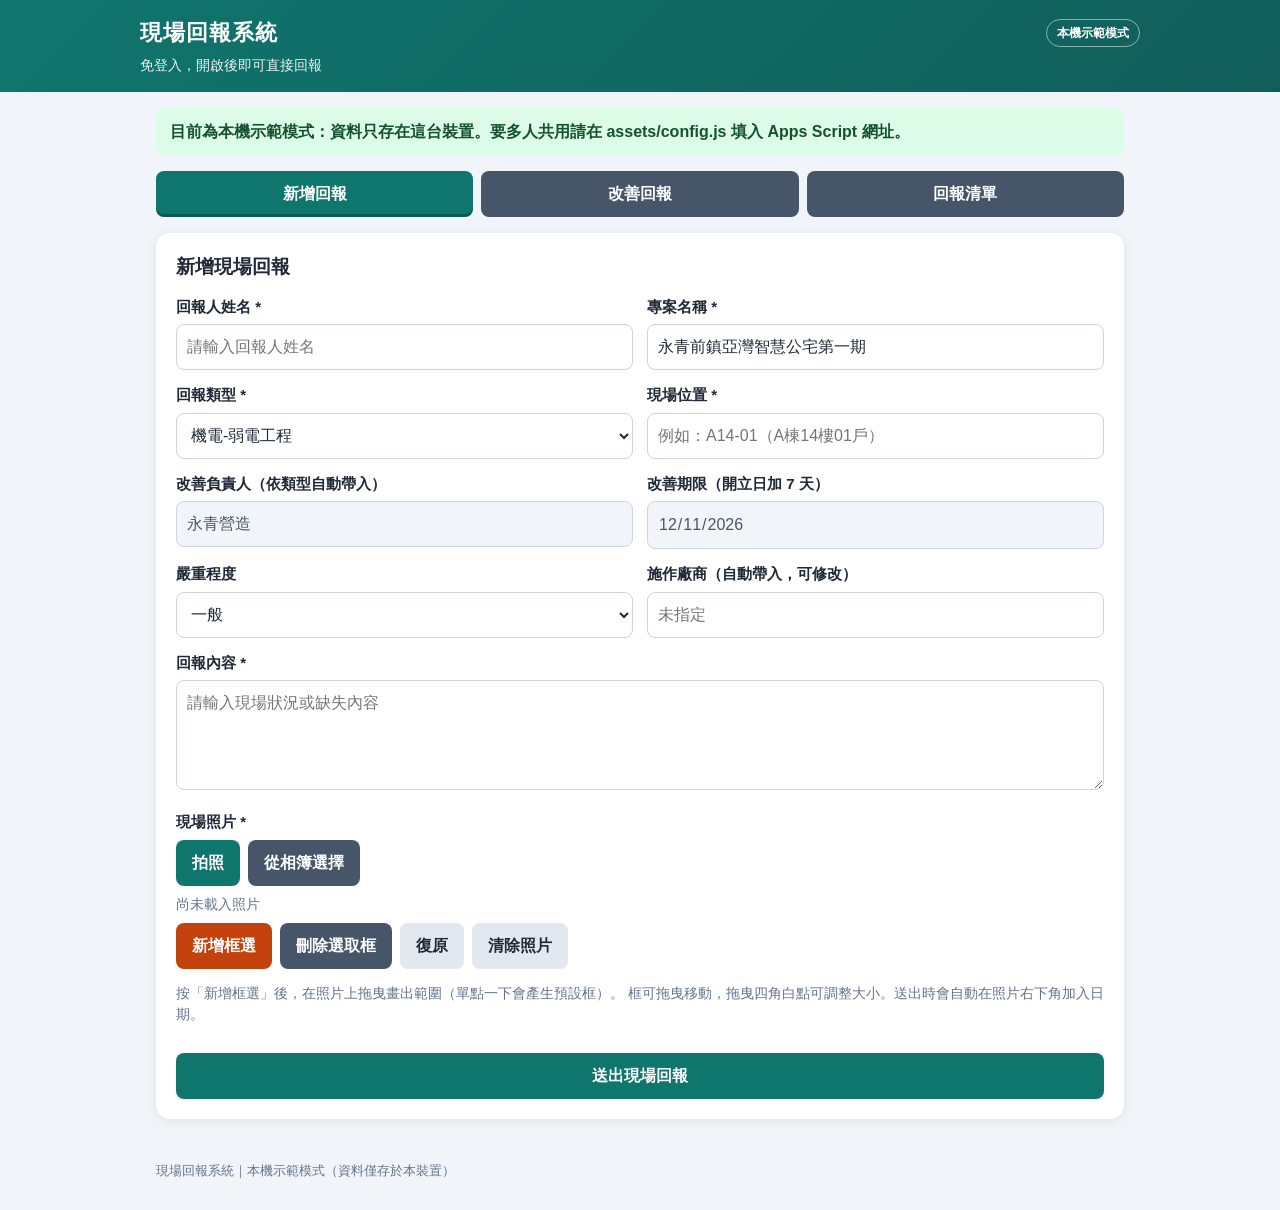
<file: index.html>
<!DOCTYPE html>
<html lang="zh-Hant">
<head>
  <meta charset="UTF-8">
  <meta name="viewport" content="width=device-width, initial-scale=1">
  <meta name="theme-color" content="#0f766e">
  <meta name="description" content="工地現場缺失回報與改善追蹤系統：免登入拍照回報、框選標示、改善回報、驗收與 PDF 報告。">
  <title>現場回報系統</title>
  <link rel="stylesheet" href="assets/styles.css">
</head>

<body>
  <header>
    <div class="bar">
      <h1 id="systemName">現場回報系統</h1>
      <span class="mode-tag" id="modeTag">模式載入中</span>
    </div>
    <p id="userInfo">免登入，開啟後即可直接回報</p>
  </header>

  <main>
    <div id="message" class="message info hidden" role="status" aria-live="polite"></div>

    <nav class="nav">
      <button type="button" data-page="createPage">新增回報</button>
      <button type="button" data-page="improvementPage">改善回報</button>
      <button type="button" data-page="listPage">回報清單</button>
    </nav>

    <!-- ===================== 新增回報 ===================== -->
    <section id="createPage" class="card page">
      <h2>新增現場回報</h2>

      <form id="reportForm" novalidate>
        <div class="grid">
          <div>
            <label for="reporterName">回報人姓名 *</label>
            <input id="reporterName" maxlength="50" placeholder="請輸入回報人姓名" autocomplete="name" required>
          </div>

          <div>
            <label for="project">專案名稱 *</label>
            <input id="project" maxlength="100" required>
          </div>

          <div>
            <label for="category">回報類型 *</label>
            <select id="category" required></select>
          </div>

          <div>
            <label for="location">現場位置 *</label>
            <input id="location" maxlength="150" placeholder="例如：A14-01（A棟14樓01戶）" required>
          </div>

          <div>
            <label for="owner">改善負責人（依類型自動帶入）</label>
            <input id="owner" maxlength="100" readonly>
          </div>

          <div>
            <label for="dueDate">改善期限（開立日加 <span id="dueDaysText">7</span> 天）</label>
            <input id="dueDate" type="date" readonly>
          </div>

          <div>
            <label for="severity">嚴重程度</label>
            <select id="severity"></select>
          </div>

          <div>
            <label for="vendor">施作廠商（自動帶入，可修改）</label>
            <input id="vendor" maxlength="100" placeholder="未指定">
          </div>

          <div class="full">
            <label for="description">回報內容 *</label>
            <textarea id="description" maxlength="2000" placeholder="請輸入現場狀況或缺失內容" required></textarea>
          </div>

          <div class="full">
            <span class="photo-label">現場照片 *</span>

            <input id="beforeCamera" class="hidden" type="file" accept="image/*" capture="environment">
            <input id="beforeFile" class="hidden" type="file" accept="image/*">

            <div class="photo-pick">
              <button type="button" data-click="beforeCamera">拍照</button>
              <button type="button" class="secondary" data-click="beforeFile">從相簿選擇</button>
            </div>

            <p id="beforeStatus" class="photo-status">尚未載入照片</p>
            <canvas id="beforeCanvas" class="hidden"></canvas>

            <div class="photo-tools">
              <button type="button" class="warning" data-frame="before">新增框選</button>
              <button type="button" class="secondary" data-delframe="before">刪除選取框</button>
              <button type="button" class="light" data-undo="before">復原</button>
              <button type="button" class="light" data-clear="before">清除照片</button>
            </div>

            <p class="muted">
              按「新增框選」後，在照片上拖曳畫出範圍（單點一下會產生預設框）。
              框可拖曳移動，拖曳四角白點可調整大小。送出時會自動在照片右下角加入日期。
            </p>
          </div>

          <div class="full">
            <button id="submitReportButton" type="submit">送出現場回報</button>
          </div>
        </div>
      </form>
    </section>

    <!-- ===================== 改善回報 ===================== -->
    <section id="improvementPage" class="card page hidden">
      <h2>改善完成回報</h2>

      <form id="improvementForm" novalidate>
        <div class="grid">
          <div>
            <label for="improvementReporterName">改善回報人姓名 *</label>
            <input id="improvementReporterName" maxlength="50" placeholder="請輸入改善回報人姓名" autocomplete="name" required>
          </div>

          <div>
            <label for="improvementReportId">選擇待改善項目 *</label>
            <select id="improvementReportId" required></select>
          </div>

          <div class="full">
            <div id="improvementDetail" class="detail-box hidden"></div>
          </div>

          <div class="full">
            <label for="improvementNote">改善說明 *</label>
            <textarea id="improvementNote" maxlength="2000" placeholder="請說明改善方式及處理結果" required></textarea>
          </div>

          <div class="full">
            <span class="photo-label">改善後照片 *</span>

            <input id="afterCamera" class="hidden" type="file" accept="image/*" capture="environment">
            <input id="afterFile" class="hidden" type="file" accept="image/*">

            <div class="photo-pick">
              <button type="button" data-click="afterCamera">拍照</button>
              <button type="button" class="secondary" data-click="afterFile">從相簿選擇</button>
            </div>

            <p id="afterStatus" class="photo-status">尚未載入照片</p>
            <canvas id="afterCanvas" class="hidden"></canvas>

            <div class="photo-tools">
              <button type="button" class="warning" data-frame="after">新增框選</button>
              <button type="button" class="secondary" data-delframe="after">刪除選取框</button>
              <button type="button" class="light" data-undo="after">復原</button>
              <button type="button" class="light" data-clear="after">清除照片</button>
            </div>

            <p class="muted">按「新增框選」後，在照片上拖曳畫出範圍。框可拖曳移動，拖曳四角白點可調整大小。</p>
          </div>

          <div class="full">
            <button id="submitImprovementButton" type="submit">送出改善回報</button>
          </div>
        </div>
      </form>
    </section>

    <!-- ===================== 回報清單 ===================== -->
    <section id="listPage" class="card page hidden">
      <div class="actions">
        <h2 style="flex: 1">回報清單</h2>
        <button type="button" class="secondary" id="refreshButton">重新整理</button>
        <button type="button" id="exportListButton">匯出清單 PDF</button>
      </div>

      <div class="stats" id="stats"></div>

      <div class="filters">
        <select id="filterStatus">
          <option value="">全部狀態</option>
          <option value="待改善">待改善</option>
          <option value="已改善">已改善</option>
          <option value="已驗收">已驗收</option>
        </select>
        <select id="filterGroup">
          <option value="">全部類型</option>
        </select>
        <input id="filterKeyword" type="search" placeholder="搜尋位置／內容／編號／回報人">
      </div>

      <div id="reportList">讀取中……</div>
    </section>
  </main>

  <footer>
    <span id="footerInfo">現場回報系統</span>
  </footer>

  <script src="assets/vendor/html2canvas.min.js"></script>
  <script src="assets/vendor/jspdf.umd.min.js"></script>
  <script src="assets/config.js"></script>
  <script src="assets/app.js"></script>
</body>
</html>
</file>
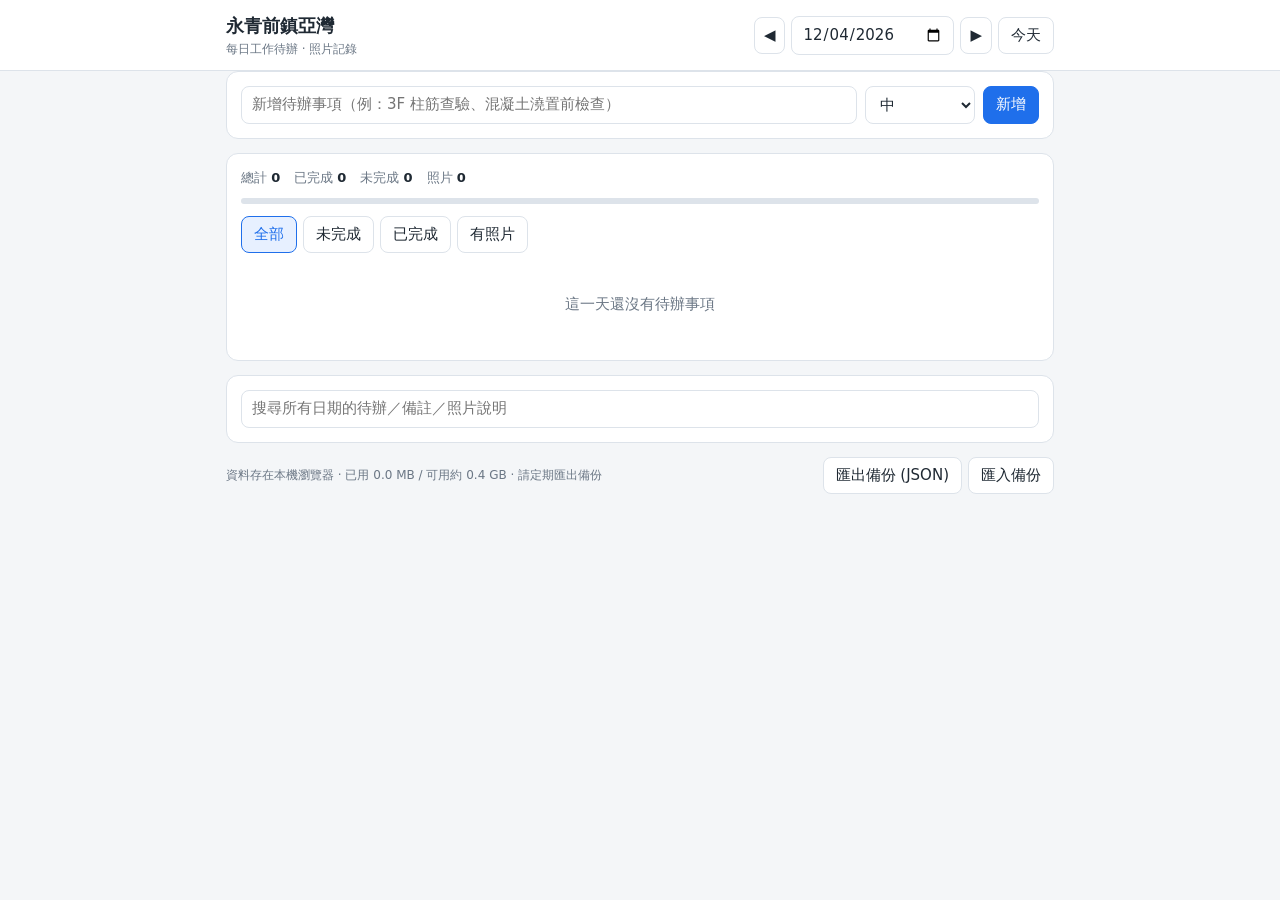
<file: 永青前鎮亞灣/index.html>
<!doctype html>
<html lang="zh-Hant">
<head>
<meta charset="utf-8">
<meta name="viewport" content="width=device-width, initial-scale=1">
<title>永青前鎮亞灣｜每日工作待辦</title>
<style>
  :root {
    --bg: #f4f6f8; --card: #ffffff; --text: #1f2933; --muted: #6b7785;
    --line: #dde3ea; --accent: #1f6feb; --accent-weak: #e7f0ff;
    --high: #d64545; --mid: #d98a1c; --low: #3c8d5a; --done: #9aa5b1;
  }
  @media (prefers-color-scheme: dark) {
    :root {
      --bg: #12161b; --card: #1b2128; --text: #e6e9ed; --muted: #95a0ad;
      --line: #2c343e; --accent: #58a6ff; --accent-weak: #1c2b40;
      --high: #f07171; --mid: #f0b257; --low: #6cc28a; --done: #5c6773;
    }
  }
  * { box-sizing: border-box; }
  body { margin: 0; background: var(--bg); color: var(--text);
    font: 15px/1.55 system-ui, -apple-system, "Segoe UI", "Noto Sans TC", "Microsoft JhengHei", sans-serif; }
  header { background: var(--card); border-bottom: 1px solid var(--line); position: sticky; top: 0; z-index: 5; }
  .wrap { max-width: 860px; margin: 0 auto; padding: 0 16px; }
  .top { display: flex; align-items: center; gap: 12px; padding: 12px 16px; flex-wrap: wrap; }
  h1 { font-size: 18px; margin: 0; flex: 1; min-width: 180px; }
  h1 small { display: block; font-size: 12px; color: var(--muted); font-weight: 400; }
  .datebar { display: flex; gap: 6px; align-items: center; }
  button, input, select, textarea { font: inherit; color: inherit; }
  button { border: 1px solid var(--line); background: var(--card); padding: 6px 12px; border-radius: 8px; cursor: pointer; }
  button:hover { border-color: var(--accent); }
  button.primary { background: var(--accent); color: #fff; border-color: var(--accent); }
  button.danger { color: var(--high); }
  button.icon { padding: 6px 9px; }
  input[type=date], input[type=text], input[type=search], select, textarea {
    border: 1px solid var(--line); background: var(--card); border-radius: 8px; padding: 6px 10px; }
  textarea { width: 100%; resize: vertical; min-height: 60px; }
  main { padding: 16px 0 60px; }
  .card { background: var(--card); border: 1px solid var(--line); border-radius: 12px; padding: 14px; margin-bottom: 14px; }
  .add-row { display: grid; grid-template-columns: 1fr 110px auto; gap: 8px; }
  @media (max-width: 560px) { .add-row { grid-template-columns: 1fr 1fr; } .add-row input[type=text] { grid-column: 1 / -1; } }
  .stats { display: flex; gap: 14px; font-size: 13px; color: var(--muted); margin: 0 0 10px; flex-wrap: wrap; }
  .stats b { color: var(--text); }
  .progress { height: 6px; background: var(--line); border-radius: 3px; overflow: hidden; margin-bottom: 12px; }
  .progress > div { height: 100%; background: var(--low); width: 0; transition: width .3s; }
  .filters { display: flex; gap: 6px; margin-bottom: 10px; flex-wrap: wrap; }
  .filters button.on { background: var(--accent-weak); border-color: var(--accent); color: var(--accent); }
  .todo { border: 1px solid var(--line); border-left: 4px solid var(--mid); border-radius: 10px; padding: 10px 12px; margin-bottom: 10px; }
  .todo.p-high { border-left-color: var(--high); }
  .todo.p-low { border-left-color: var(--low); }
  .todo.done { opacity: .65; }
  .todo.done .title { text-decoration: line-through; color: var(--done); }
  .todo-head { display: flex; align-items: flex-start; gap: 10px; }
  .todo-head input[type=checkbox] { width: 20px; height: 20px; margin-top: 2px; flex: none; accent-color: var(--low); }
  .title { flex: 1; word-break: break-word; font-weight: 500; }
  .meta { font-size: 12px; color: var(--muted); }
  .tag { display: inline-block; font-size: 11px; padding: 0 6px; border-radius: 4px; border: 1px solid currentColor; margin-right: 4px; }
  .tag.high { color: var(--high); } .tag.mid { color: var(--mid); } .tag.low { color: var(--low); }
  .actions { display: flex; gap: 4px; flex: none; }
  .note { margin: 8px 0 0 30px; white-space: pre-wrap; font-size: 14px; color: var(--muted); }
  .photos { display: grid; grid-template-columns: repeat(auto-fill, minmax(150px, 1fr)); gap: 10px; margin: 10px 0 0 30px; }
  @media (max-width: 560px) { .note, .photos { margin-left: 0; } }
  .photo { border: 1px solid var(--line); border-radius: 8px; overflow: hidden; background: var(--bg); display: flex; flex-direction: column; }
  .photo img { width: 100%; aspect-ratio: 4/3; object-fit: cover; cursor: zoom-in; display: block; }
  .photo .cap { padding: 6px 8px; font-size: 13px; flex: 1; white-space: pre-wrap; word-break: break-word; }
  .photo .cap.empty { color: var(--high); font-style: italic; }
  .photo .pbtn { display: flex; border-top: 1px solid var(--line); }
  .photo .pbtn button { flex: 1; border: 0; border-radius: 0; font-size: 12px; padding: 5px; background: transparent; }
  .photo .pbtn button + button { border-left: 1px solid var(--line); }
  .empty-state { text-align: center; color: var(--muted); padding: 30px 0; }
  dialog { border: 1px solid var(--line); border-radius: 12px; background: var(--card); color: var(--text); width: min(560px, calc(100vw - 32px)); padding: 16px; }
  dialog::backdrop { background: rgba(0,0,0,.55); }
  dialog h3 { margin: 0 0 10px; font-size: 16px; }
  dialog .row { margin-bottom: 10px; }
  dialog label { display: block; font-size: 13px; color: var(--muted); margin-bottom: 4px; }
  dialog .btns { display: flex; justify-content: flex-end; gap: 8px; margin-top: 12px; }
  .preview { max-width: 100%; max-height: 50vh; display: block; margin: 0 auto 10px; border-radius: 8px; }
  #viewer { width: min(1000px, calc(100vw - 32px)); }
  #viewer img { max-width: 100%; max-height: 75vh; display: block; margin: 0 auto; border-radius: 8px; }
  #viewer .cap { margin-top: 10px; white-space: pre-wrap; }
  .chips { display: flex; gap: 6px; flex-wrap: wrap; margin-top: 6px; }
  .chips button { font-size: 12px; padding: 2px 8px; border-radius: 12px; }
  .search-results .day { font-size: 13px; font-weight: 600; color: var(--accent); margin: 12px 0 6px; cursor: pointer; }
  .toolbar { display: flex; gap: 6px; flex-wrap: wrap; justify-content: flex-end; }
  .hint { font-size: 12px; color: var(--muted); }
  .carry { background: var(--accent-weak); border-color: var(--accent); }
</style>
</head>
<body>
<header>
  <div class="wrap top">
    <h1>永青前鎮亞灣<small>每日工作待辦 ‧ 照片記錄</small></h1>
    <div class="datebar">
      <button class="icon" id="prevDay" title="前一天">◀</button>
      <input type="date" id="date">
      <button class="icon" id="nextDay" title="後一天">▶</button>
      <button id="today">今天</button>
    </div>
  </div>
</header>

<main class="wrap">
  <div class="card">
    <form class="add-row" id="addForm">
      <input type="text" id="newTitle" placeholder="新增待辦事項（例：3F 柱筋查驗、混凝土澆置前檢查）" required>
      <select id="newPriority" title="優先度">
        <option value="high">高</option>
        <option value="mid" selected>中</option>
        <option value="low">低</option>
      </select>
      <button class="primary" type="submit">新增</button>
    </form>
  </div>

  <div class="card" id="carryCard" hidden>
    <span id="carryText"></span>
    <button id="carryBtn" style="margin-left:8px">帶入今天</button>
  </div>

  <div class="card">
    <div class="stats" id="stats"></div>
    <div class="progress"><div id="bar"></div></div>
    <div class="filters" id="filters">
      <button data-f="all" class="on">全部</button>
      <button data-f="open">未完成</button>
      <button data-f="done">已完成</button>
      <button data-f="photo">有照片</button>
    </div>
    <div id="list"></div>
  </div>

  <div class="card">
    <div style="display:flex;gap:8px;flex-wrap:wrap">
      <input type="search" id="q" placeholder="搜尋所有日期的待辦／備註／照片說明" style="flex:1;min-width:200px">
    </div>
    <div class="search-results" id="results"></div>
  </div>

  <div class="toolbar">
    <span class="hint" id="storageInfo" style="margin-right:auto;align-self:center"></span>
    <button id="exportBtn">匯出備份 (JSON)</button>
    <button id="importBtn">匯入備份</button>
    <input type="file" id="importFile" accept="application/json" hidden>
  </div>
</main>

<!-- 編輯待辦 -->
<dialog id="editDlg">
  <form method="dialog" id="editForm">
    <h3>編輯待辦</h3>
    <div class="row"><label>事項</label><input type="text" id="eTitle" style="width:100%" required></div>
    <div class="row"><label>優先度</label>
      <select id="ePriority"><option value="high">高</option><option value="mid">中</option><option value="low">低</option></select>
    </div>
    <div class="row"><label>備註</label><textarea id="eNote" placeholder="位置、負責人、注意事項…"></textarea></div>
    <div class="btns"><button value="cancel" formnovalidate>取消</button><button class="primary" value="ok">儲存</button></div>
  </form>
</dialog>

<!-- 新增 / 編輯照片說明 -->
<dialog id="photoDlg">
  <form method="dialog" id="photoForm">
    <h3 id="photoDlgTitle">照片用意說明</h3>
    <img class="preview" id="pPreview" alt="">
    <div class="row">
      <label>這張照片要提醒你什麼？</label>
      <textarea id="pCaption" placeholder="例：B1 東側止水帶接頭需補焊，明天會同監造複查"></textarea>
      <div class="chips" id="chips"></div>
    </div>
    <div class="btns"><button value="cancel" formnovalidate>取消</button><button class="primary" value="ok">儲存</button></div>
  </form>
</dialog>

<!-- 看大圖 -->
<dialog id="viewer">
  <img id="vImg" alt="">
  <div class="cap" id="vCap"></div>
  <div class="btns"><button id="vClose">關閉</button></div>
</dialog>

<input type="file" id="photoInput" accept="image/*" multiple hidden>

<script>
'use strict';
/* ===== IndexedDB 儲存層：todos 與 photos 分開存，照片以 Blob 保存 ===== */
const DB_NAME = 'yongqing-qianzhen-todo';
let db;
function openDB() {
  return new Promise((res, rej) => {
    const r = indexedDB.open(DB_NAME, 1);
    r.onupgradeneeded = () => {
      const d = r.result;
      const t = d.createObjectStore('todos', { keyPath: 'id' });
      t.createIndex('date', 'date');
      const p = d.createObjectStore('photos', { keyPath: 'id' });
      p.createIndex('todoId', 'todoId');
    };
    r.onsuccess = () => res(r.result);
    r.onerror = () => rej(r.error);
  });
}
function tx(store, mode, fn) {
  return new Promise((res, rej) => {
    const t = db.transaction(store, mode);
    const out = fn(t.objectStore(store));
    t.oncomplete = () => res(out && 'result' in out ? out.result : undefined);
    t.onerror = () => rej(t.error);
  });
}
const put = (s, v) => tx(s, 'readwrite', st => st.put(v));
const del = (s, k) => tx(s, 'readwrite', st => st.delete(k));
const getAll = (s) => tx(s, 'readonly', st => st.getAll());
const byIndex = (s, idx, v) => tx(s, 'readonly', st => st.index(idx).getAll(v));

/* ===== 工具 ===== */
const $ = s => document.querySelector(s);
const uid = () => Date.now().toString(36) + Math.random().toString(36).slice(2, 8);
const pad = n => String(n).padStart(2, '0');
const parse = s => new Date(s + 'T00:00:00');
const fmt = d => `${d.getFullYear()}-${pad(d.getMonth() + 1)}-${pad(d.getDate())}`;
const esc = s => String(s ?? '').replace(/[&<>"']/g, c => ({ '&': '&amp;', '<': '&lt;', '>': '&gt;', '"': '&quot;', "'": '&#39;' }[c]));
const PRI = { high: '高', mid: '中', low: '低' };
const PRI_ORDER = { high: 0, mid: 1, low: 2 };
const urlCache = new Map();
function blobURL(photo) {
  if (!urlCache.has(photo.id)) urlCache.set(photo.id, URL.createObjectURL(photo.blob));
  return urlCache.get(photo.id);
}

/* 壓縮照片：長邊 1600px、JPEG 0.82，避免手機原圖塞爆瀏覽器空間 */
function compress(file, max = 1600, q = 0.82) {
  return new Promise((res) => {
    const img = new Image();
    const u = URL.createObjectURL(file);
    img.onload = () => {
      const s = Math.min(1, max / Math.max(img.width, img.height));
      const c = document.createElement('canvas');
      c.width = Math.round(img.width * s); c.height = Math.round(img.height * s);
      c.getContext('2d').drawImage(img, 0, 0, c.width, c.height);
      URL.revokeObjectURL(u);
      c.toBlob(b => res(b || file), 'image/jpeg', q);
    };
    img.onerror = () => { URL.revokeObjectURL(u); res(file); };
    img.src = u;
  });
}

/* ===== 狀態 ===== */
let curDate = fmt(new Date());
let filter = 'all';
let todos = [];
let photos = new Map(); // todoId -> photo[]

const CHIPS = ['待改善', '缺失追蹤', '查驗紀錄', '需會同監造', '材料進場', '安全衛生', '工程變更', '請廠商處理'];

async function load() {
  todos = (await byIndex('todos', 'date', curDate))
    .sort((a, b) => (a.done - b.done) || (PRI_ORDER[a.priority] - PRI_ORDER[b.priority]) || (a.created - b.created));
  photos = new Map();
  for (const t of todos) photos.set(t.id, (await byIndex('photos', 'todoId', t.id)).sort((a, b) => a.created - b.created));
  render();
  checkCarry();
  storageInfo();
}

function render() {
  $('#date').value = curDate;
  const total = todos.length, done = todos.filter(t => t.done).length;
  const nPhoto = [...photos.values()].reduce((a, p) => a + p.length, 0);
  const noCap = [...photos.values()].flat().filter(p => !p.caption.trim()).length;
  $('#stats').innerHTML = `<span>總計 <b>${total}</b></span><span>已完成 <b>${done}</b></span>
    <span>未完成 <b>${total - done}</b></span><span>照片 <b>${nPhoto}</b></span>
    ${noCap ? `<span style="color:var(--high)">⚠ ${noCap} 張照片尚未填寫用意</span>` : ''}`;
  $('#bar').style.width = total ? (done / total * 100) + '%' : '0%';

  const list = todos.filter(t =>
    filter === 'all' || (filter === 'open' && !t.done) || (filter === 'done' && t.done) ||
    (filter === 'photo' && photos.get(t.id)?.length));
  if (!list.length) {
    $('#list').innerHTML = `<div class="empty-state">${total ? '此篩選條件下沒有項目' : '這一天還沒有待辦事項'}</div>`;
    return;
  }
  $('#list').innerHTML = list.map(t => {
    const ps = photos.get(t.id) || [];
    return `<div class="todo p-${t.priority} ${t.done ? 'done' : ''}" data-id="${t.id}">
      <div class="todo-head">
        <input type="checkbox" data-act="toggle" ${t.done ? 'checked' : ''} title="完成">
        <div class="title">${esc(t.title)}
          <div class="meta"><span class="tag ${t.priority}">${PRI[t.priority]}</span>${t.doneAt ? '完成於 ' + new Date(t.doneAt).toLocaleTimeString('zh-TW', { hour: '2-digit', minute: '2-digit' }) : ''}</div>
        </div>
        <div class="actions">
          <button class="icon" data-act="photo" title="附加照片">📷</button>
          <button class="icon" data-act="edit" title="編輯">✏️</button>
          <button class="icon danger" data-act="delete" title="刪除">🗑</button>
        </div>
      </div>
      ${t.note ? `<div class="note">${esc(t.note)}</div>` : ''}
      ${ps.length ? `<div class="photos">${ps.map(p => `
        <div class="photo" data-pid="${p.id}">
          <img src="${blobURL(p)}" data-act="view" alt="">
          <div class="cap ${p.caption.trim() ? '' : 'empty'}">${p.caption.trim() ? esc(p.caption) : '尚未說明此照片用意'}</div>
          <div class="pbtn"><button data-act="pedit">編輯說明</button><button data-act="pdel" class="danger">刪除</button></div>
        </div>`).join('')}</div>` : ''}
    </div>`;
  }).join('');
}

/* 前一天未完成的事項提示帶入 */
async function checkCarry() {
  const d = parse(curDate); d.setDate(d.getDate() - 1);
  const prev = (await byIndex('todos', 'date', fmt(d))).filter(t => !t.done && !t.carriedTo);
  const card = $('#carryCard');
  if (!prev.length) { card.hidden = true; return; }
  card.hidden = false; card.classList.add('carry');
  $('#carryText').textContent = `前一天 (${fmt(d)}) 有 ${prev.length} 項未完成。`;
  $('#carryBtn').onclick = async () => {
    for (const t of prev) {
      const nt = { ...t, id: uid(), date: curDate, created: Date.now(), done: false, doneAt: null, carriedTo: null,
        note: (t.note ? t.note + '\n' : '') + `（延續自 ${t.date}）` };
      await put('todos', nt);
      for (const p of await byIndex('photos', 'todoId', t.id)) await put('photos', { ...p, id: uid(), todoId: nt.id });
      await put('todos', { ...t, carriedTo: curDate });
    }
    load();
  };
}

async function storageInfo() {
  if (navigator.storage?.estimate) {
    const { usage, quota } = await navigator.storage.estimate();
    $('#storageInfo').textContent = `資料存在本機瀏覽器 ‧ 已用 ${(usage / 1048576).toFixed(1)} MB / 可用約 ${(quota / 1048576 / 1024).toFixed(1)} GB ‧ 請定期匯出備份`;
  }
}

/* ===== 事件 ===== */
$('#addForm').onsubmit = async e => {
  e.preventDefault();
  const title = $('#newTitle').value.trim();
  if (!title) return;
  await put('todos', { id: uid(), date: curDate, title, priority: $('#newPriority').value, note: '', done: false, doneAt: null, created: Date.now() });
  $('#newTitle').value = '';
  load();
};

function setDate(d) { curDate = d; load(); }
$('#date').onchange = e => e.target.value && setDate(e.target.value);
$('#today').onclick = () => setDate(fmt(new Date()));
$('#prevDay').onclick = () => { const d = parse(curDate); d.setDate(d.getDate() - 1); setDate(fmt(d)); };
$('#nextDay').onclick = () => { const d = parse(curDate); d.setDate(d.getDate() + 1); setDate(fmt(d)); };

$('#filters').onclick = e => {
  const b = e.target.closest('button'); if (!b) return;
  filter = b.dataset.f;
  document.querySelectorAll('#filters button').forEach(x => x.classList.toggle('on', x === b));
  render();
};

let photoTarget = null;
$('#list').addEventListener('click', async e => {
  const el = e.target.closest('[data-act]'); if (!el) return;
  const id = el.closest('.todo').dataset.id;
  const t = todos.find(x => x.id === id);
  const pid = el.closest('.photo')?.dataset.pid;
  const p = pid && photos.get(id).find(x => x.id === pid);
  switch (el.dataset.act) {
    case 'toggle':
      t.done = el.checked; t.doneAt = t.done ? Date.now() : null;
      await put('todos', t); load(); break;
    case 'edit': editTodo(t); break;
    case 'delete':
      if (!confirm(`確定刪除「${t.title}」及其照片？`)) return;
      for (const ph of photos.get(id)) await del('photos', ph.id);
      await del('todos', id); load(); break;
    case 'photo': photoTarget = id; $('#photoInput').value = ''; $('#photoInput').click(); break;
    case 'view':
      $('#vImg').src = blobURL(p);
      $('#vCap').textContent = p.caption || '（尚未說明此照片用意）';
      $('#viewer').showModal(); break;
    case 'pedit': {
      const cap = await askCaption(blobURL(p), p.caption, '編輯照片用意');
      if (cap !== null) { p.caption = cap; await put('photos', p); load(); }
      break;
    }
    case 'pdel':
      if (!confirm('確定刪除這張照片？')) return;
      await del('photos', pid); load(); break;
  }
});

function editTodo(t) {
  $('#eTitle').value = t.title; $('#ePriority').value = t.priority; $('#eNote').value = t.note || '';
  const dlg = $('#editDlg');
  dlg.onclose = async () => {
    if (dlg.returnValue !== 'ok') return;
    t.title = $('#eTitle').value.trim() || t.title; t.priority = $('#ePriority').value; t.note = $('#eNote').value.trim();
    await put('todos', t); load();
  };
  dlg.returnValue = ''; dlg.showModal();
}

/* 照片說明對話框：回傳文字，取消回傳 null */
function askCaption(src, initial = '', title = '照片用意說明') {
  return new Promise(res => {
    $('#photoDlgTitle').textContent = title;
    $('#pPreview').src = src; $('#pCaption').value = initial;
    const dlg = $('#photoDlg');
    dlg.onclose = () => res(dlg.returnValue === 'ok' ? $('#pCaption').value.trim() : null);
    dlg.returnValue = ''; dlg.showModal(); $('#pCaption').focus();
  });
}
$('#chips').innerHTML = CHIPS.map(c => `<button type="button">${c}</button>`).join('');
$('#chips').onclick = e => {
  if (e.target.tagName !== 'BUTTON') return;
  const ta = $('#pCaption');
  ta.value = `【${e.target.textContent}】` + ta.value; ta.focus();
};

$('#photoInput').onchange = async e => {
  const files = [...e.target.files]; if (!files.length || !photoTarget) return;
  for (const f of files) {
    const blob = await compress(f);
    const tmp = URL.createObjectURL(blob);
    const cap = await askCaption(tmp, '', `照片用意說明（${files.indexOf(f) + 1}/${files.length}）`);
    URL.revokeObjectURL(tmp);
    if (cap === null) continue; // 取消＝不加入這張
    await put('photos', { id: uid(), todoId: photoTarget, blob, caption: cap, created: Date.now() });
  }
  load();
};

$('#vClose').onclick = () => $('#viewer').close();
$('#viewer').onclick = e => { if (e.target.id === 'viewer') $('#viewer').close(); };

/* 搜尋 */
let qTimer;
$('#q').oninput = () => { clearTimeout(qTimer); qTimer = setTimeout(search, 200); };
async function search() {
  const q = $('#q').value.trim().toLowerCase();
  if (!q) { $('#results').innerHTML = ''; return; }
  const [ts, ps] = await Promise.all([getAll('todos'), getAll('photos')]);
  const capHit = new Set(ps.filter(p => p.caption.toLowerCase().includes(q)).map(p => p.todoId));
  const hits = ts.filter(t => t.title.toLowerCase().includes(q) || (t.note || '').toLowerCase().includes(q) || capHit.has(t.id))
    .sort((a, b) => b.date.localeCompare(a.date));
  if (!hits.length) { $('#results').innerHTML = '<div class="empty-state">找不到符合的項目</div>'; return; }
  const group = {};
  hits.forEach(t => (group[t.date] ||= []).push(t));
  $('#results').innerHTML = Object.entries(group).map(([d, arr]) =>
    `<div class="day" data-d="${d}">${d} →</div>` +
    arr.map(t => `<div class="meta">${t.done ? '✅' : '⬜'} ${esc(t.title)}${capHit.has(t.id) ? ' 📷' : ''}</div>`).join('')
  ).join('');
}
$('#results').onclick = e => { const d = e.target.closest('.day')?.dataset.d; if (d) { setDate(d); scrollTo({ top: 0, behavior: 'smooth' }); } };

/* 匯出 / 匯入 */
const blobToDataURL = b => new Promise(r => { const f = new FileReader(); f.onload = () => r(f.result); f.readAsDataURL(b); });
$('#exportBtn').onclick = async () => {
  const [ts, ps] = await Promise.all([getAll('todos'), getAll('photos')]);
  const data = { app: DB_NAME, version: 1, exportedAt: new Date().toISOString(), todos: ts,
    photos: await Promise.all(ps.map(async p => ({ ...p, blob: await blobToDataURL(p.blob) }))) };
  const a = document.createElement('a');
  a.href = URL.createObjectURL(new Blob([JSON.stringify(data)], { type: 'application/json' }));
  a.download = `yongqing-todo-backup-${fmt(new Date())}.json`;
  a.click(); setTimeout(() => URL.revokeObjectURL(a.href), 1000);
};
$('#importBtn').onclick = () => $('#importFile').click();
$('#importFile').onchange = async e => {
  const f = e.target.files[0]; if (!f) return;
  try {
    const data = JSON.parse(await f.text());
    if (!Array.isArray(data.todos) || !Array.isArray(data.photos)) throw new Error('格式不符');
    if (!confirm(`將匯入 ${data.todos.length} 筆待辦、${data.photos.length} 張照片（相同 ID 會覆蓋），繼續？`)) return;
    for (const t of data.todos) await put('todos', t);
    for (const p of data.photos) await put('photos', { ...p, blob: await (await fetch(p.blob)).blob() });
    alert('匯入完成'); load();
  } catch (err) { alert('匯入失敗：' + err.message); }
  e.target.value = '';
};

/* 啟動 */
openDB().then(d => {
  db = d;
  navigator.storage?.persist?.();
  load();
}).catch(err => alert('無法開啟本機資料庫：' + err));
</script>
</body>
</html>
</file>
<file: assets/styles.css>
/* =========================================================================
 * 現場回報系統 － 樣式
 * 設計取向：工地現場單手操作、戶外強光可讀、觸控目標 >= 44px
 * ========================================================================= */

:root {
  --brand: #0f766e;
  --brand-dark: #115e59;
  --brand-light: #5eead4;
  --ink: #1f2937;
  --ink-soft: #64748b;
  --line: #e2e8f0;
  --bg: #f1f5f9;
  --card: #ffffff;
  --danger: #c2410c;
  --slate: #475569;
  --radius: 14px;
  --shadow: 0 2px 12px rgba(0, 0, 0, 0.08);
}

* { box-sizing: border-box; }

html { -webkit-text-size-adjust: 100%; }

body {
  margin: 0;
  color: var(--ink);
  background: var(--bg);
  font-family: -apple-system, "Segoe UI", Roboto, "Noto Sans TC",
               "Microsoft JhengHei", Arial, sans-serif;
  line-height: 1.5;
}

/* ---------- Header ---------- */

header {
  padding: 16px 18px;
  color: #fff;
  background: linear-gradient(135deg, var(--brand), var(--brand-dark));
}

header .bar {
  display: flex;
  flex-wrap: wrap;
  align-items: center;
  gap: 10px;
  max-width: 1000px;
  margin: 0 auto;
}

header h1 { flex: 1; margin: 0; font-size: 22px; letter-spacing: 1px; }
header p  { width: 100%; max-width: 1000px; margin: 6px auto 0; font-size: 14px; opacity: .92; }

.mode-tag {
  padding: 4px 10px;
  border: 1px solid rgba(255, 255, 255, .5);
  border-radius: 999px;
  font-size: 12px;
  font-weight: bold;
  white-space: nowrap;
}

/* ---------- Layout ---------- */

main { max-width: 1000px; margin: 0 auto; padding: 16px; }

.card {
  margin-bottom: 16px;
  padding: 20px;
  background: var(--card);
  border-radius: var(--radius);
  box-shadow: var(--shadow);
}

.card h2 { margin: 0 0 14px; font-size: 19px; }

.hidden { display: none !important; }

.grid {
  display: grid;
  grid-template-columns: repeat(2, minmax(0, 1fr));
  gap: 14px;
}

.full { grid-column: 1 / -1; }

/* ---------- Nav ---------- */

.nav, .actions, .photo-tools, .photo-pick, .filters {
  display: flex;
  flex-wrap: wrap;
  align-items: center;
  gap: 8px;
}

.nav { margin-bottom: 16px; }

.nav button { flex: 1 1 140px; width: auto; background: var(--slate); }
.nav button[aria-current="true"] { background: var(--brand); box-shadow: inset 0 -3px 0 rgba(0,0,0,.25); }

/* ---------- Form controls ---------- */

label, .photo-label { display: block; margin-bottom: 6px; font-weight: bold; font-size: 15px; }

input, select, textarea, button {
  width: 100%;
  min-height: 46px;
  font: inherit;
  border-radius: 8px;
}

input, select, textarea {
  padding: 10px;
  color: var(--ink);
  background: #fff;
  border: 1px solid #cbd5e1;
}

input[readonly] { color: var(--slate); background: #f1f5f9; }

input:focus, select:focus, textarea:focus {
  outline: 2px solid var(--brand-light);
  border-color: var(--brand);
}

textarea { min-height: 110px; resize: vertical; }

button {
  padding: 10px 16px;
  color: #fff;
  background: var(--brand);
  border: 0;
  font-weight: bold;
  cursor: pointer;
}

button:hover { filter: brightness(1.07); }
button:active { transform: translateY(1px); }
button.secondary { background: var(--slate); }
button.warning   { background: var(--danger); }
button.light     { color: var(--ink); background: #e2e8f0; }
button:disabled  { opacity: .55; cursor: wait; transform: none; }

.actions button, .photo-tools button, .photo-pick button, .filters button { width: auto; }
.filters input, .filters select { width: auto; min-width: 150px; flex: 1 1 160px; }

/* ---------- Messages ---------- */

.message {
  margin-bottom: 15px;
  padding: 12px 14px;
  border-radius: 10px;
  font-weight: bold;
  white-space: pre-wrap;
  overflow-wrap: anywhere;
}

.message.info    { color: #1e3a8a; background: #dbeafe; }
.message.success { color: #14532d; background: #dcfce7; }
.message.error   { color: #7f1d1d; background: #fee2e2; }

.photo-status { margin: 8px 0; color: var(--ink-soft); font-size: 14px; }
.muted { color: var(--ink-soft); font-size: 14px; }

/* ---------- Canvas 照片編輯 ---------- */

canvas {
  display: block;
  width: 100%;
  height: auto;
  max-height: 550px;
  margin: 12px 0;
  background: #111827;
  border-radius: 10px;
  object-fit: contain;
  touch-action: none;
  cursor: crosshair;
}

/* ---------- 回報清單 ---------- */

.report {
  margin-bottom: 14px;
  padding: 15px;
  border: 1px solid var(--line);
  border-left: 5px solid var(--line);
  border-radius: 10px;
}

.report.sev-重要 { border-left-color: #d97706; }
.report.sev-緊急 { border-left-color: #dc2626; }
.report.overdue  { background: #fff7ed; }

.report h3 { margin: 0 0 8px; font-size: 16px; overflow-wrap: anywhere; }
.report p  { margin: 6px 0; overflow-wrap: anywhere; }
.report .actions { margin-top: 12px; }

.badge {
  display: inline-block;
  padding: 4px 10px;
  border-radius: 999px;
  font-size: 13px;
  font-weight: bold;
}

.badge.待改善 { color: #7c2d12; background: #fed7aa; }
.badge.已改善 { color: #065f46; background: #d1fae5; }
.badge.已驗收 { color: #1e3a8a; background: #dbeafe; }
.badge.late   { color: #7f1d1d; background: #fee2e2; }

.stats { display: flex; flex-wrap: wrap; gap: 8px; margin-bottom: 14px; }

.stat {
  flex: 1 1 110px;
  padding: 10px 12px;
  background: #f8fafc;
  border: 1px solid var(--line);
  border-radius: 10px;
  text-align: center;
}

.stat b { display: block; font-size: 22px; color: var(--brand-dark); }
.stat span { font-size: 13px; color: var(--ink-soft); }

a { display: inline-block; padding: 10px 6px; color: var(--brand); font-weight: bold; }

.detail-box {
  padding: 14px;
  background: #f8fafc;
  border: 1px solid var(--line);
  border-radius: 10px;
}

.detail-box p { margin: 6px 0; overflow-wrap: anywhere; }

.detail-box img, .report img {
  display: block;
  width: 100%;
  max-height: 450px;
  margin-top: 10px;
  background: #111827;
  border-radius: 8px;
  object-fit: contain;
}

footer {
  max-width: 1000px;
  margin: 0 auto;
  padding: 10px 16px 30px;
  color: var(--ink-soft);
  font-size: 13px;
}

/* ---------- 手機 ---------- */

@media (max-width: 700px) {
  header h1 { font-size: 19px; }
  main { padding: 10px; }
  .card { padding: 15px; }
  .grid { grid-template-columns: 1fr; }
  .full { grid-column: auto; }
  .nav button, .actions button, .photo-tools button, .photo-pick button { flex: 1 1 130px; }
}

/* ---------- PDF 匯出版面（畫面外渲染後轉成 PDF） ---------- */

.pdf-sheet {
  position: fixed;
  top: 0;
  left: -10000px;
  width: 760px;
  padding: 28px;
  color: #111;
  background: #fff;
  font-family: "Microsoft JhengHei", "Noto Sans TC", sans-serif;
  line-height: 1.5;
}

.pdf-sheet h1 { margin: 0 0 6px; font-size: 24px; text-align: center; letter-spacing: 6px; }
.pdf-sheet .sub { margin: 0 0 16px; color: #555; font-size: 13px; text-align: center; }
.pdf-sheet table { width: 100%; border-collapse: collapse; font-size: 14px; }

.pdf-sheet th, .pdf-sheet td {
  padding: 7px 9px;
  border: 1px solid #333;
  text-align: left;
  vertical-align: top;
}

.pdf-sheet th { width: 130px; background: #f0f0f0; white-space: nowrap; }

.pdf-sheet .photos { display: flex; gap: 12px; margin-top: 14px; }
.pdf-sheet .photos figure { flex: 1; margin: 0; text-align: center; }
.pdf-sheet .photos img { width: 100%; border: 1px solid #333; }
.pdf-sheet figcaption { margin-top: 4px; font-size: 13px; }

.pdf-sheet .sign { display: flex; gap: 16px; margin-top: 34px; font-size: 14px; }
.pdf-sheet .sign div { flex: 1; padding-top: 6px; border-top: 1px solid #333; text-align: center; }

.pdf-sheet.list th { width: auto; }
.pdf-sheet.list th, .pdf-sheet.list td { padding: 5px 6px; font-size: 12px; }

/* ---------- 列印 ---------- */

@media print {
  header, .nav, .filters, footer, .message, button { display: none !important; }
  .card { box-shadow: none; }
}
</file>
